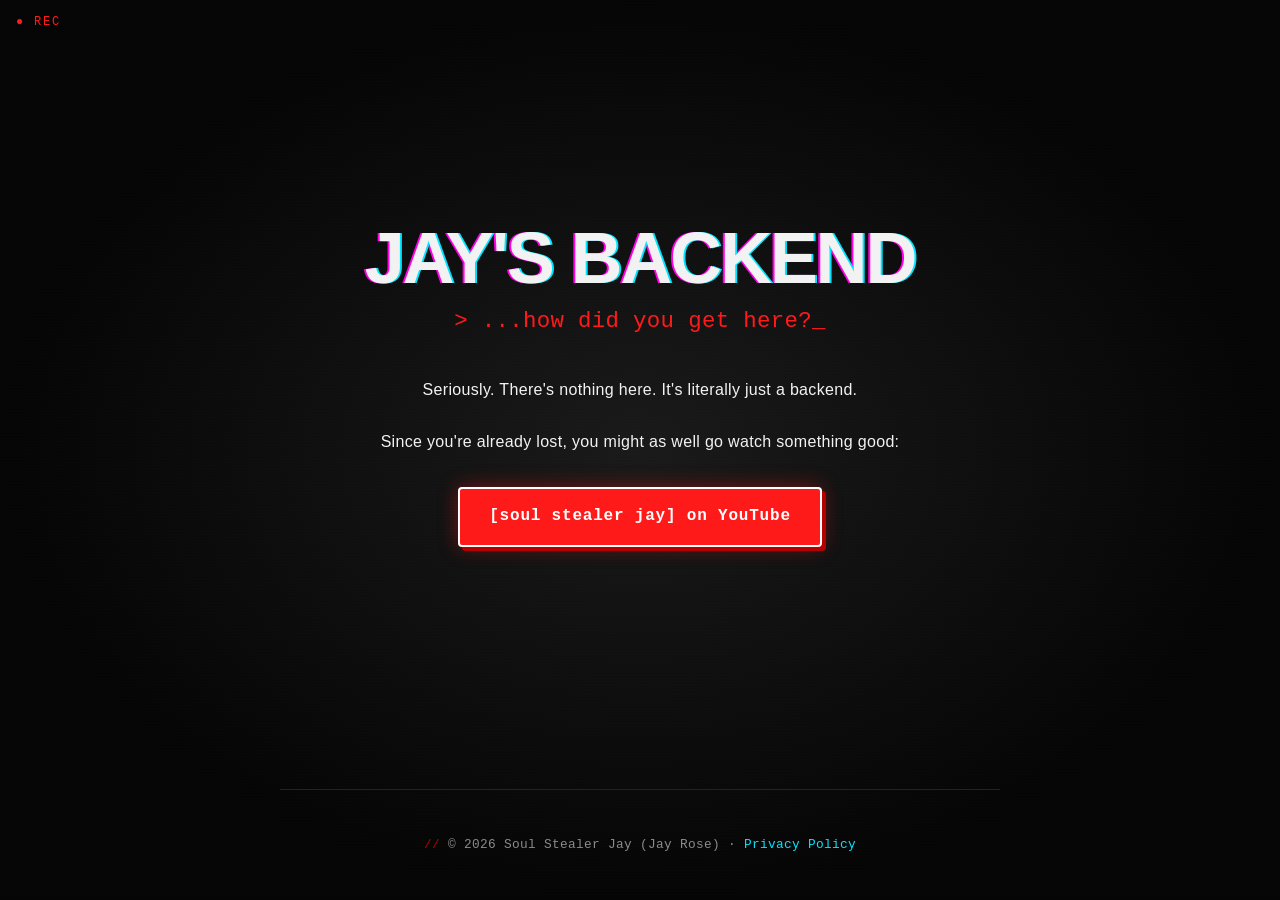
<file: index.html>
<!DOCTYPE html>
<html lang="en">
<head>
  <meta charset="UTF-8">
  <meta name="viewport" content="width=device-width, initial-scale=1.0">
  <title>Jay's Backend</title>
  <meta name="description" content="Jay's backend. It's literally just a backend, nothing special. Soul Stealer Jay (Jay Rose).">
  <meta name="author" content="Soul Stealer Jay">
  <link rel="canonical" href="https://soulstealerjay.fyi/">
  <link rel="stylesheet" href="style.css?v=9">
  <script src="script.js?v=1" defer></script>

  <meta property="og:title" content="Jay's Backend">
  <meta property="og:description" content="It's literally just a backend, nothing special.">
  <meta property="og:url" content="https://soulstealerjay.fyi/">
  <meta property="og:type" content="website">

  <!-- AdSense account meta tag -->
  <meta name="google-adsense-account" content="ca-pub-3928755014861063">

  <!-- AdSense code snippet -->
  <script async src="https://pagead2.googlesyndication.com/pagead/js/adsbygoogle.js?client=ca-pub-3928755014861063"
    crossorigin="anonymous"></script>
</head>
<body>
  <!-- psst. try the Konami code. -->
  <main class="center">
    <h1>Jay's Backend</h1>
    <h2>...how did you get here?</h2>
    <p>Seriously. There's nothing here. It's literally just a backend.</p>
    <p>Since you're already lost, you might as well go watch something good:</p>
    <p><a class="button" href="https://youtube.com/soulstealerjay">[soul stealer jay] on YouTube</a></p>
  </main>

  <footer class="center">
    <p><span id="key">&copy;</span> 2026 Soul Stealer Jay (Jay Rose) · <a href="privacy.html">Privacy Policy</a></p>
  </footer>
</body>
</html>
</file>
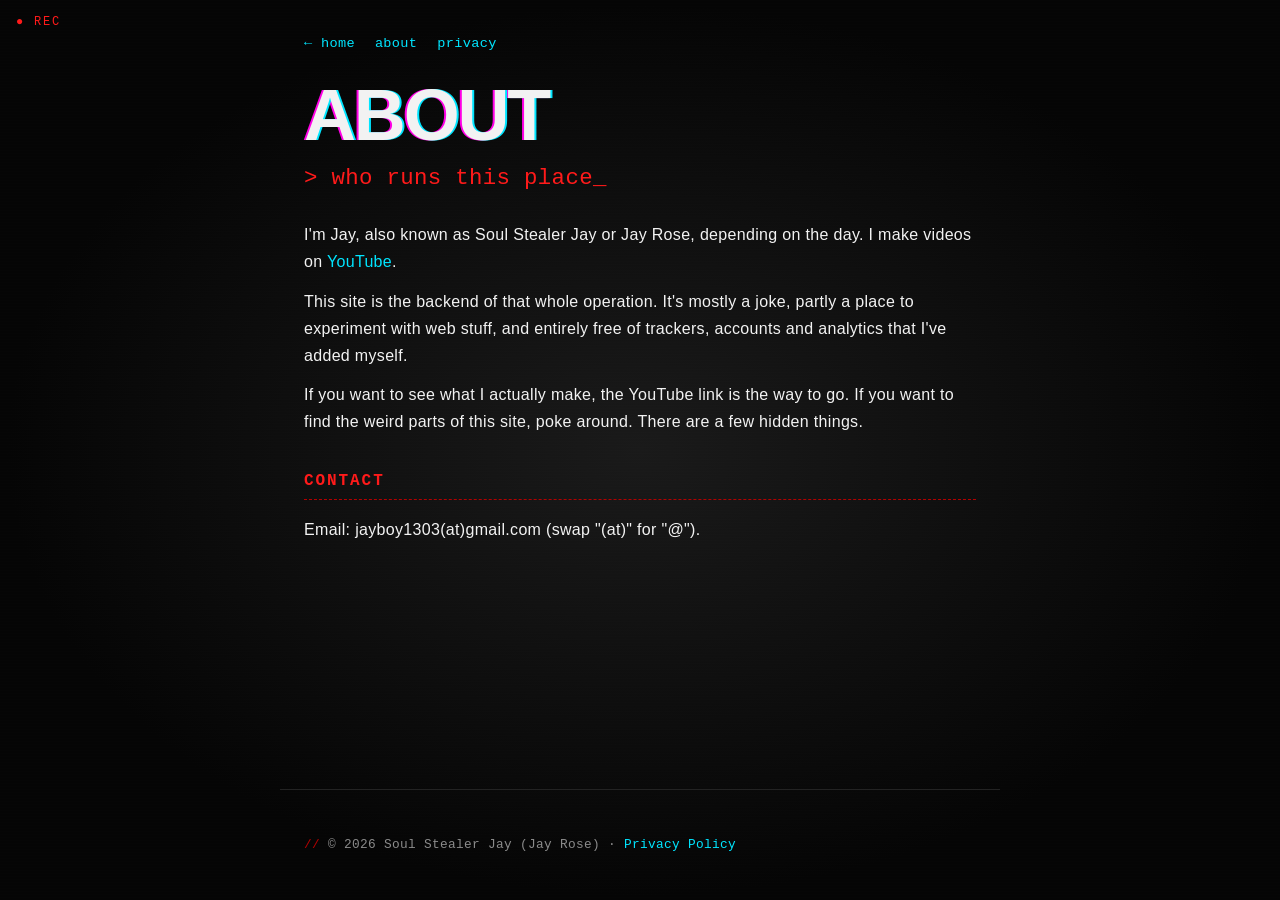
<file: about.html>
<!DOCTYPE html>
<html lang="en">
<head>
  <meta charset="UTF-8">
  <meta name="viewport" content="width=device-width, initial-scale=1.0">
  <title>About | Jay's Backend</title>
  <meta name="description" content="About Soul Stealer Jay (Jay Rose) and the site behind the YouTube channel.">
  <link rel="canonical" href="https://soulstealerjay.fyi/about.html">
  <link rel="stylesheet" href="style.css?v=4">
</head>
<body>
  <main>
    <nav class="page-nav">
      <a href="index.html">&larr; home</a>
      <a href="about.html">about</a>
      <a href="privacy.html">privacy</a>
    </nav>

    <h1>About</h1>
    <h2>who runs this place</h2>

    <p>I'm Jay, also known as Soul Stealer Jay or Jay Rose, depending on the day. I make videos on <a href="https://youtube.com/soulstealerjay">YouTube</a>.</p>
    <p>This site is the backend of that whole operation. It's mostly a joke, partly a place to experiment with web stuff, and entirely free of trackers, accounts and analytics that I've added myself.</p>
    <p>If you want to see what I actually make, the YouTube link is the way to go. If you want to find the weird parts of this site, poke around. There are a few hidden things.</p>

    <h3>Contact</h3>
    <p>Email: jayboy1303(at)gmail.com (swap "(at)" for "@").</p>
  </main>

  <footer>
    <p>&copy; 2026 Soul Stealer Jay (Jay Rose) · <a href="privacy.html">Privacy Policy</a></p>
  </footer>
</body>
</html>
</file>
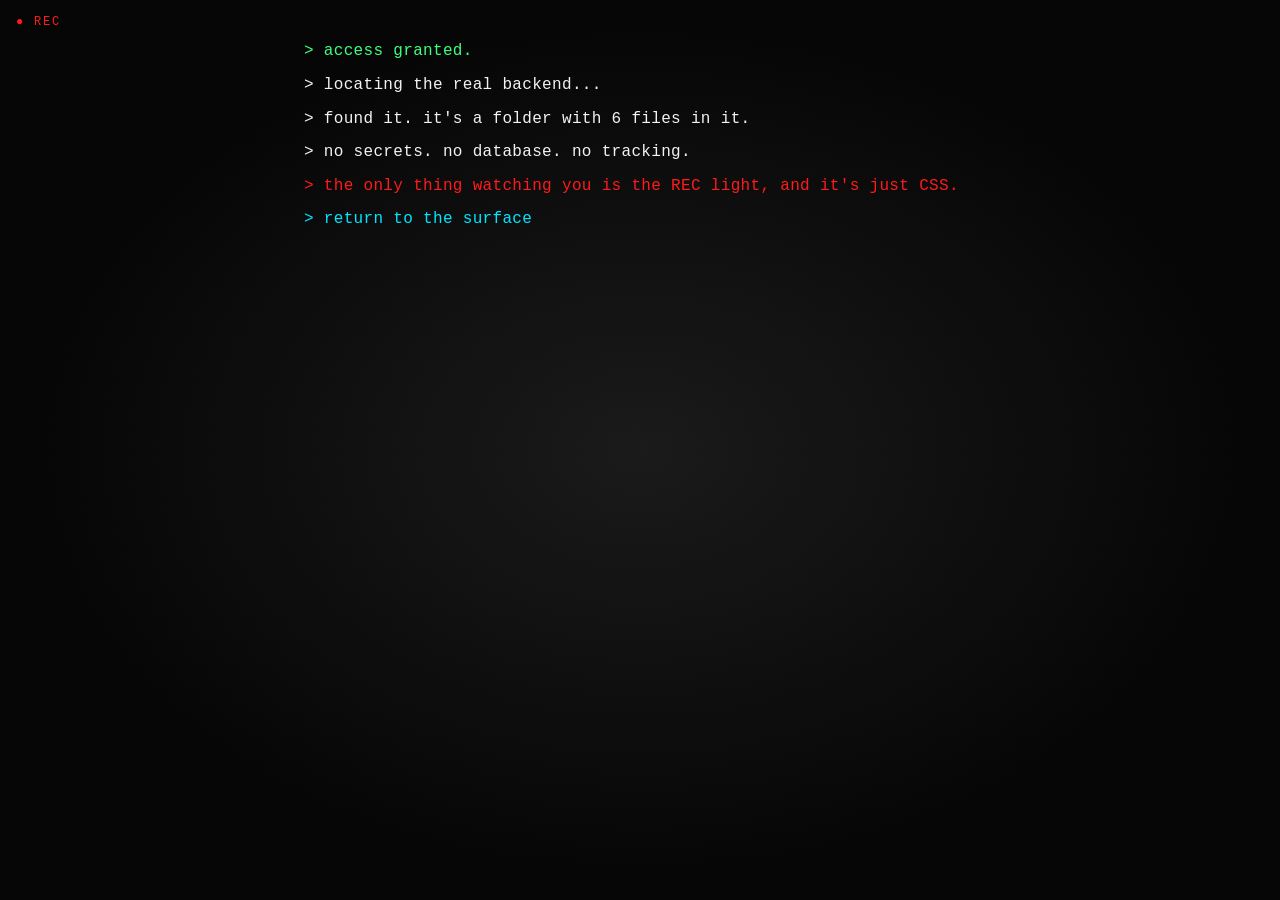
<file: extra.html>
<!DOCTYPE html>
<html lang="en">
<head>
  <meta charset="UTF-8">
  <meta name="viewport" content="width=device-width, initial-scale=1.0">
  <meta name="robots" content="noindex">
  <title>/secret</title>
  <link rel="stylesheet" href="style.css?v=3">
</head>
<body>
  <main class="terminal">
    <p class="ok">&gt; access granted.</p>
    <p>&gt; locating the real backend...</p>
    <p>&gt; found it. it's a folder with 6 files in it.</p>
    <p>&gt; no secrets. no database. no tracking.</p>
    <p class="bad">&gt; the only thing watching you is the REC light, and it's just CSS.</p>
    <p><a href="index.html">&gt; return to the surface</a></p>
  </main>
</body>
</html>
</file>
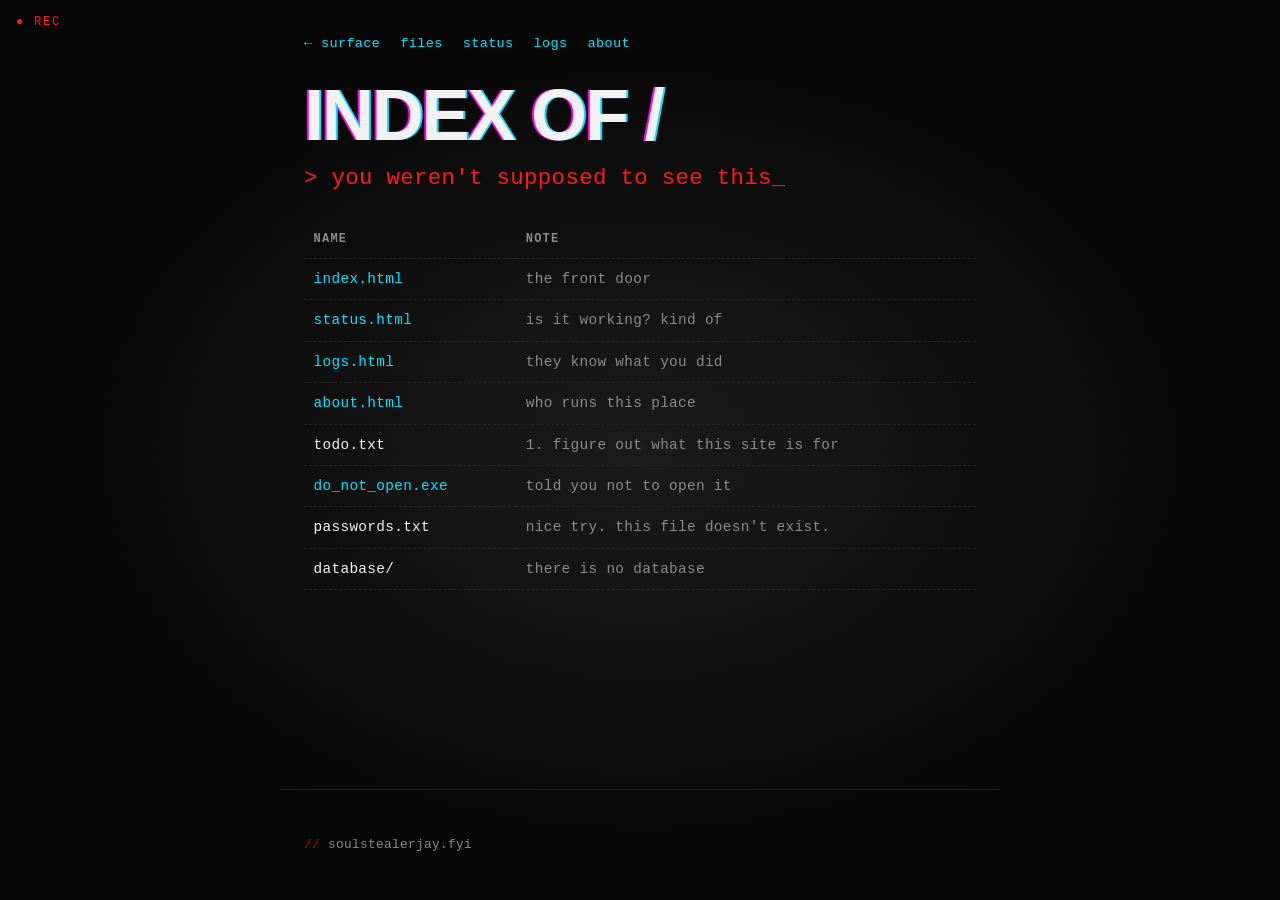
<file: files.html>
<!DOCTYPE html>
<html lang="en">
<head>
  <meta charset="UTF-8">
  <meta name="viewport" content="width=device-width, initial-scale=1.0">
  <meta name="robots" content="noindex">
  <title>Index of / | Jay's Backend</title>
  <link rel="stylesheet" href="style.css?v=8">
</head>
<body>
  <main>
    <nav class="page-nav">
      <a href="index.html">&larr; surface</a>
      <a href="files.html">files</a>
      <a href="status.html">status</a>
      <a href="logs.html">logs</a>
      <a href="about.html">about</a>
    </nav>

    <h1>Index of /</h1>
    <h2>you weren't supposed to see this</h2>

    <table class="listing">
      <tr><th>Name</th><th>Note</th></tr>
      <tr><td><a href="index.html">index.html</a></td><td class="note">the front door</td></tr>
      <tr><td><a href="status.html">status.html</a></td><td class="note">is it working? kind of</td></tr>
      <tr><td><a href="logs.html">logs.html</a></td><td class="note">they know what you did</td></tr>
      <tr><td><a href="about.html">about.html</a></td><td class="note">who runs this place</td></tr>
      <tr><td>todo.txt</td><td class="note">1. figure out what this site is for</td></tr>
      <tr><td><a href="https://matias.ma/nsfw/" target="_blank" rel="noopener noreferrer">do_not_open.exe</a></td><td class="note">told you not to open it</td></tr>
      <tr><td>passwords.txt</td><td class="note">nice try. this file doesn't exist.</td></tr>
      <tr><td>database/</td><td class="note">there is no database</td></tr>
    </table>
  </main>

  <footer>
    <p>soulstealerjay.fyi</p>
  </footer>
</body>
</html>
</file>
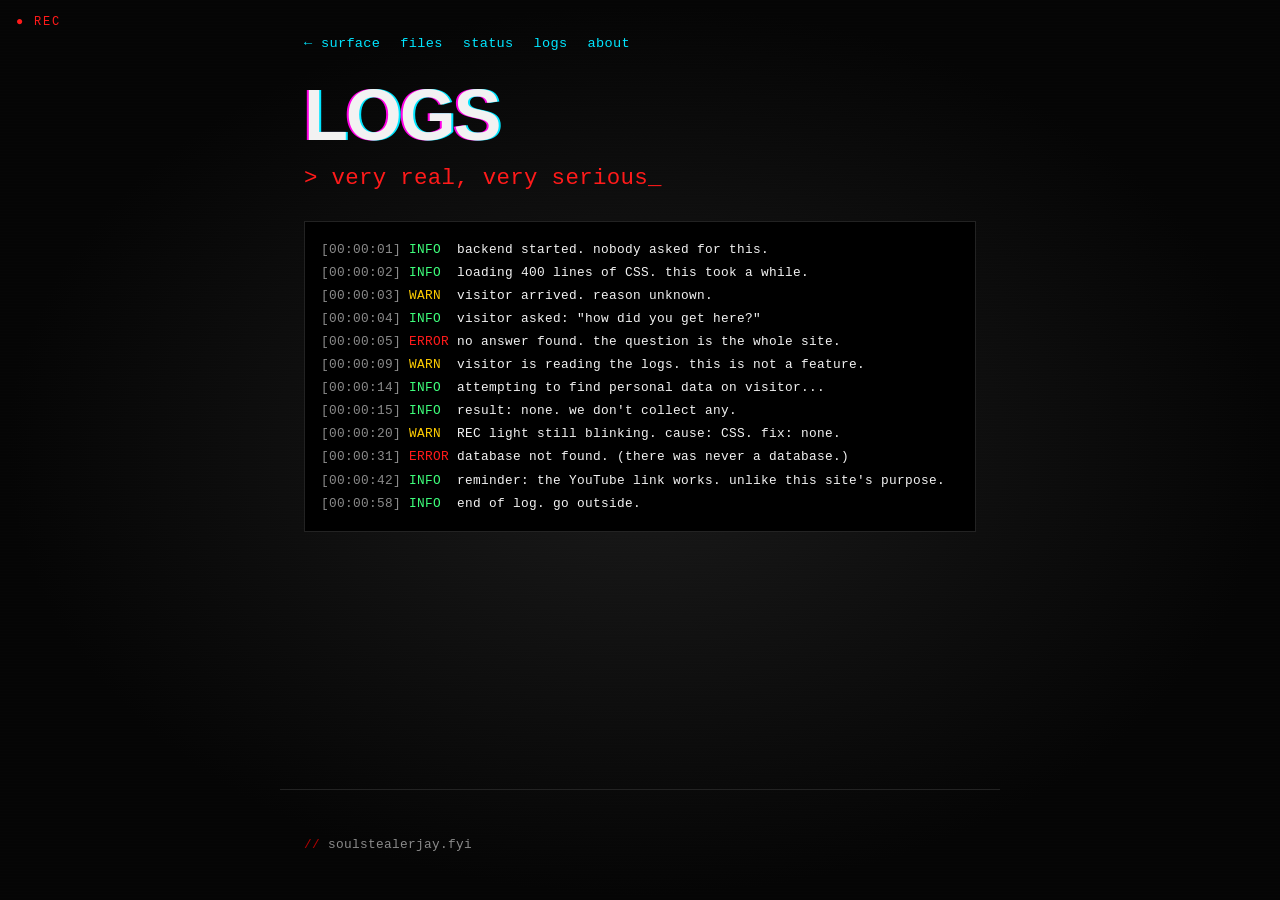
<file: logs.html>
<!DOCTYPE html>
<html lang="en">
<head>
  <meta charset="UTF-8">
  <meta name="viewport" content="width=device-width, initial-scale=1.0">
  <meta name="robots" content="noindex">
  <title>Server Logs | Jay's Backend</title>
  <link rel="stylesheet" href="style.css?v=4">
</head>
<body>
  <main>
    <nav class="page-nav">
      <a href="index.html">&larr; surface</a>
      <a href="files.html">files</a>
      <a href="status.html">status</a>
      <a href="logs.html">logs</a>
      <a href="about.html">about</a>
    </nav>

    <h1>Logs</h1>
    <h2>very real, very serious</h2>

<pre class="log"><span class="t">[00:00:01]</span> <span class="i">INFO </span> backend started. nobody asked for this.
<span class="t">[00:00:02]</span> <span class="i">INFO </span> loading 400 lines of CSS. this took a while.
<span class="t">[00:00:03]</span> <span class="w">WARN </span> visitor arrived. reason unknown.
<span class="t">[00:00:04]</span> <span class="i">INFO </span> visitor asked: "how did you get here?"
<span class="t">[00:00:05]</span> <span class="e">ERROR</span> no answer found. the question is the whole site.
<span class="t">[00:00:09]</span> <span class="w">WARN </span> visitor is reading the logs. this is not a feature.
<span class="t">[00:00:14]</span> <span class="i">INFO </span> attempting to find personal data on visitor...
<span class="t">[00:00:15]</span> <span class="i">INFO </span> result: none. we don't collect any.
<span class="t">[00:00:20]</span> <span class="w">WARN </span> REC light still blinking. cause: CSS. fix: none.
<span class="t">[00:00:31]</span> <span class="e">ERROR</span> database not found. (there was never a database.)
<span class="t">[00:00:42]</span> <span class="i">INFO </span> reminder: the YouTube link works. unlike this site's purpose.
<span class="t">[00:00:58]</span> <span class="i">INFO </span> end of log. go outside.</pre>
  </main>

  <footer>
    <p>soulstealerjay.fyi</p>
  </footer>
</body>
</html>
</file>
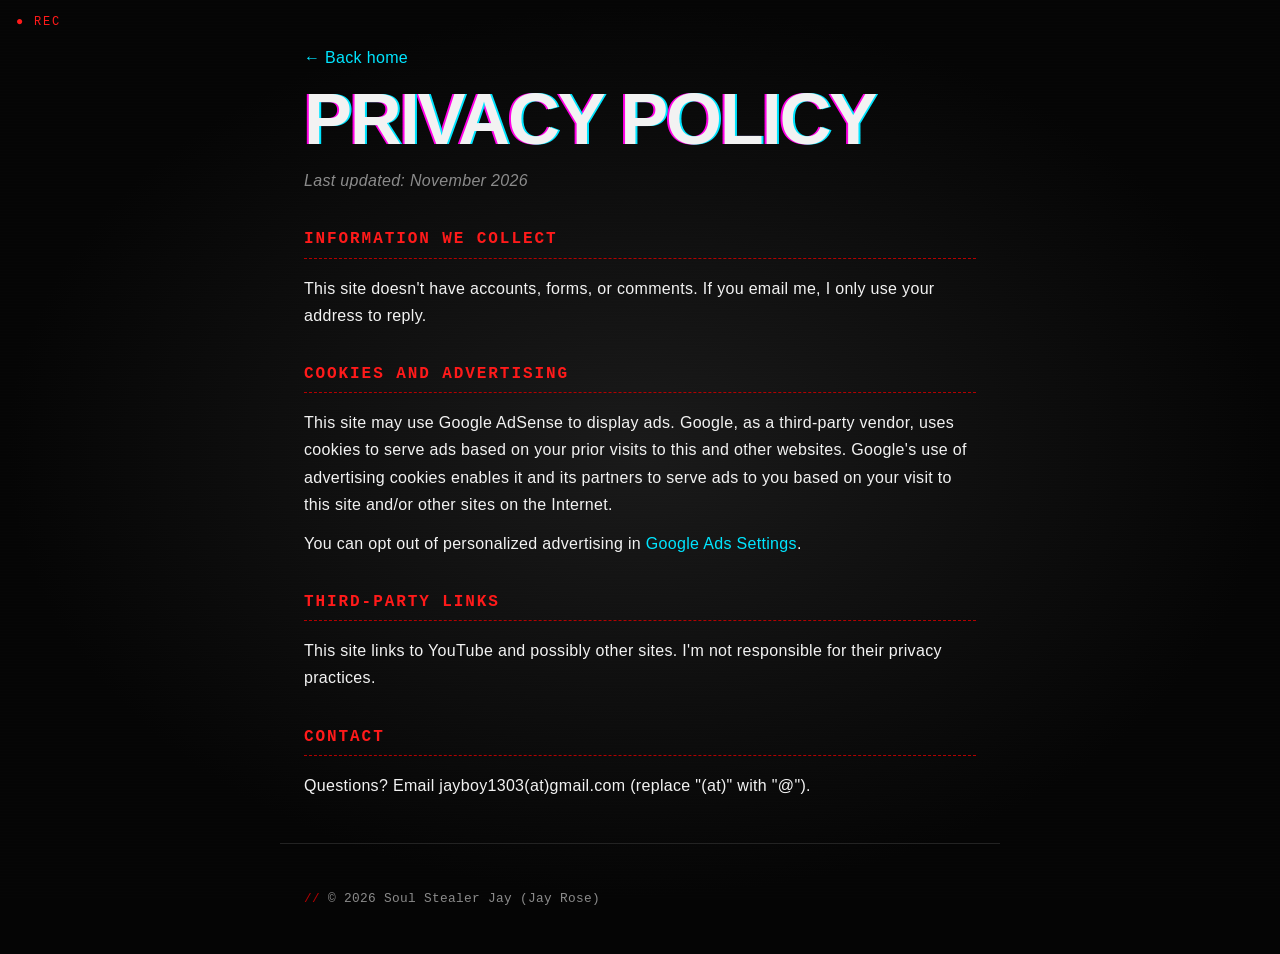
<file: privacy.html>
<!DOCTYPE html>
<html lang="en">
<head>
  <meta charset="UTF-8">
  <meta name="viewport" content="width=device-width, initial-scale=1.0">
  <title>Privacy Policy | Jay's Backend</title>
  <meta name="description" content="Privacy policy for Jay's Backend.">
  <link rel="canonical" href="https://soulstealerjay.fyi/privacy.html">
  <link rel="stylesheet" href="style.css">
  <meta name="google-adsense-account" content="ca-pub-3928755014861063">
  <script async src="https://pagead2.googlesyndication.com/pagead/js/adsbygoogle.js?client=ca-pub-3928755014861063"
    crossorigin="anonymous"></script>
</head>
<body>
  <main>
    <p><a href="index.html">&larr; Back home</a></p>
    <h1>Privacy Policy</h1>
    <p><em>Last updated: November 2026</em></p>

    <h3>Information we collect</h3>
    <p>This site doesn't have accounts, forms, or comments. If you email me, I only use your address to reply.</p>

    <h3>Cookies and advertising</h3>
    <p>This site may use Google AdSense to display ads. Google, as a third-party vendor, uses cookies to serve ads based on your prior visits to this and other websites. Google's use of advertising cookies enables it and its partners to serve ads to you based on your visit to this site and/or other sites on the Internet.</p>
    <p>You can opt out of personalized advertising in <a href="https://www.google.com/settings/ads">Google Ads Settings</a>.</p>

    <h3>Third-party links</h3>
    <p>This site links to YouTube and possibly other sites. I'm not responsible for their privacy practices.</p>

    <h3>Contact</h3>
    <p>Questions? Email jayboy1303(at)gmail.com (replace "(at)" with "@").</p>
  </main>

  <footer>
    <p>&copy; 2026 Soul Stealer Jay (Jay Rose)</p>
  </footer>
</body>
</html>
</file>
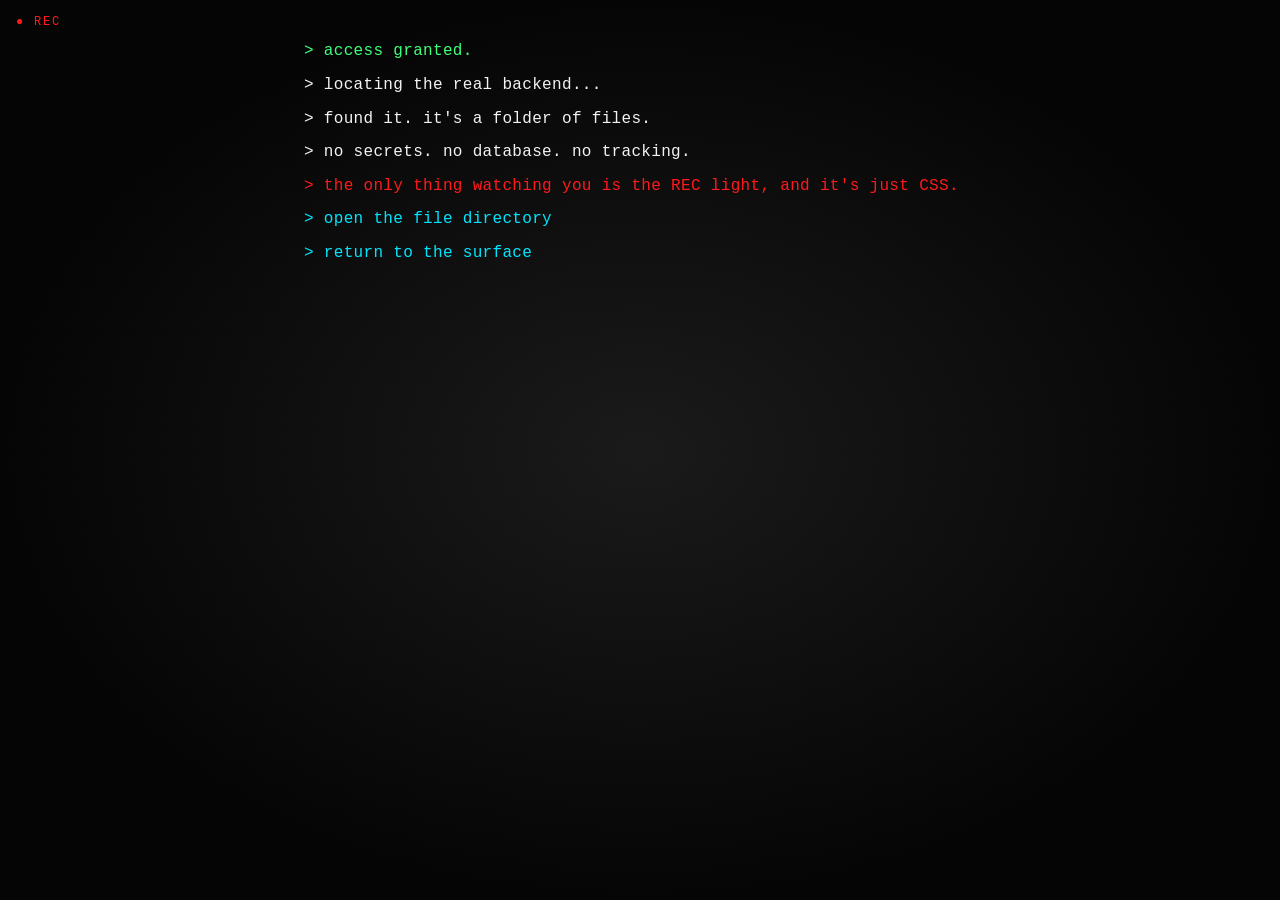
<file: secret.html>
<!DOCTYPE html>
<html lang="en">
<head>
  <meta charset="UTF-8">
  <meta name="viewport" content="width=device-width, initial-scale=1.0">
  <meta name="robots" content="noindex">
  <title>/secret</title>
  <link rel="stylesheet" href="style.css?v=4">
</head>
<body>
  <main class="terminal">
    <p class="ok">&gt; access granted.</p>
    <p>&gt; locating the real backend...</p>
    <p>&gt; found it. it's a folder of files.</p>
    <p>&gt; no secrets. no database. no tracking.</p>
    <p class="bad">&gt; the only thing watching you is the REC light, and it's just CSS.</p>
    <p><a href="files.html">&gt; open the file directory</a></p>
    <p><a href="index.html">&gt; return to the surface</a></p>
  </main>
</body>
</html>
</file>
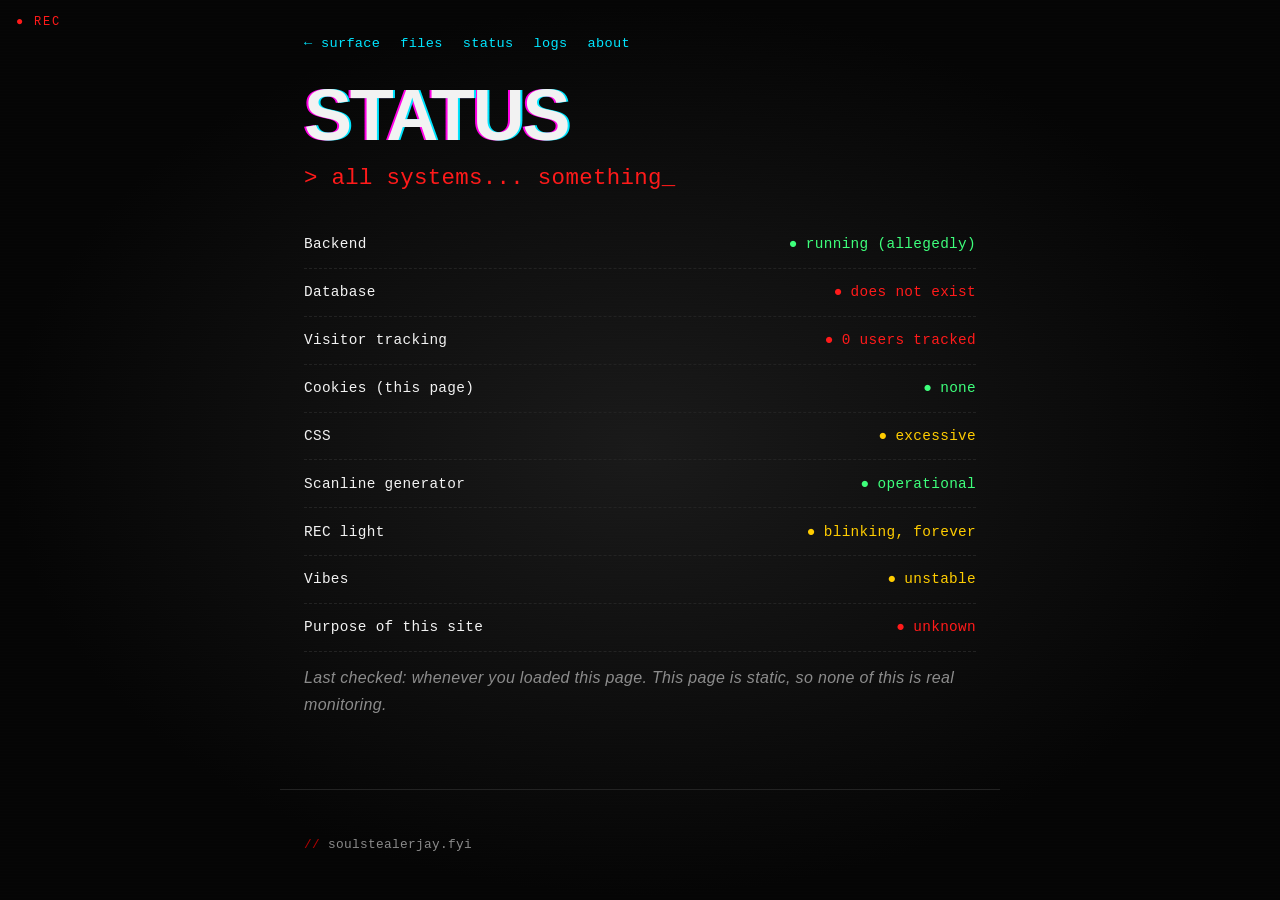
<file: status.html>
<!DOCTYPE html>
<html lang="en">
<head>
  <meta charset="UTF-8">
  <meta name="viewport" content="width=device-width, initial-scale=1.0">
  <meta name="robots" content="noindex">
  <title>System Status | Jay's Backend</title>
  <link rel="stylesheet" href="style.css?v=4">
</head>
<body>
  <main>
    <nav class="page-nav">
      <a href="index.html">&larr; surface</a>
      <a href="files.html">files</a>
      <a href="status.html">status</a>
      <a href="logs.html">logs</a>
      <a href="about.html">about</a>
    </nav>

    <h1>Status</h1>
    <h2>all systems... something</h2>

    <div class="status-row"><span>Backend</span><span class="up dot">running (allegedly)</span></div>
    <div class="status-row"><span>Database</span><span class="down dot">does not exist</span></div>
    <div class="status-row"><span>Visitor tracking</span><span class="down dot">0 users tracked</span></div>
    <div class="status-row"><span>Cookies (this page)</span><span class="up dot">none</span></div>
    <div class="status-row"><span>CSS</span><span class="warn dot">excessive</span></div>
    <div class="status-row"><span>Scanline generator</span><span class="up dot">operational</span></div>
    <div class="status-row"><span>REC light</span><span class="warn dot">blinking, forever</span></div>
    <div class="status-row"><span>Vibes</span><span class="warn dot">unstable</span></div>
    <div class="status-row"><span>Purpose of this site</span><span class="down dot">unknown</span></div>

    <p><em>Last checked: whenever you loaded this page. This page is static, so none of this is real monitoring.</em></p>
  </main>

  <footer>
    <p>soulstealerjay.fyi</p>
  </footer>
</body>
</html>
</file>
<file: style.css>
/* ==========================================================
   JAY'S BACKEND: AN EXTENSIVELY UNNECESSARY STYLESHEET
   ========================================================== */

/* ---------- Variables ---------- */
:root {
  --bg: #050505;
  --fg: #f2f2f2;
  --dim: #8a8a8a;
  --red: #ff1a1a;
  --red-dark: #b30000;
  --cyan: #00e5ff;
  --magenta: #ff00e6;
  --font-main: "Helvetica Neue", Helvetica, Arial, system-ui, sans-serif;
  --font-mono: "Courier New", Courier, monospace;
}

/* ---------- Reset-ish ---------- */
* { box-sizing: border-box; }

html {
  scroll-behavior: smooth;
  background: var(--bg);
}

/* ---------- Body ---------- */
body {
  margin: 0;
  min-height: 100vh;
  display: flex;
  flex-direction: column;
  font-family: var(--font-main);
  line-height: 1.7;
  letter-spacing: 0.02em;
  color: var(--fg);
  background:
    radial-gradient(ellipse at center, #1a1a1a 0%, var(--bg) 70%),
    var(--bg);
  background-attachment: fixed;
  cursor: crosshair;
  overflow-x: hidden;
  animation: crt-flicker 6s infinite;
}

/* ---------- CRT scanlines ---------- */
body::before {
  content: "";
  position: fixed;
  inset: 0;
  pointer-events: none;
  z-index: 9998;
  background: repeating-linear-gradient(
    to bottom,
    rgba(255, 255, 255, 0.03) 0px,
    rgba(255, 255, 255, 0.03) 1px,
    transparent 1px,
    transparent 3px
  );
  mix-blend-mode: overlay;
}

/* ---------- Blinking REC light ---------- */
body::after {
  content: "● REC";
  position: fixed;
  top: 12px;
  left: 16px;
  z-index: 9999;
  font-family: var(--font-mono);
  font-size: 0.75rem;
  letter-spacing: 0.15em;
  color: var(--red);
  pointer-events: none;
  animation: blink 1.2s steps(1) infinite;
}

/* ---------- Layout ---------- */
main, footer {
  width: 100%;
  max-width: 720px;
  margin: 0 auto;
  padding: 2rem 1.5rem;
}

main { flex: 1; }

.center { text-align: center; }

main.center {
  display: flex;
  flex-direction: column;
  justify-content: center;
  align-items: center;
}

/* ---------- Headings ---------- */
h1 {
  margin: 0 0 0.5rem;
  font-size: clamp(2.2rem, 8vw, 4.5rem);
  font-weight: 900;
  text-transform: uppercase;
  letter-spacing: -0.03em;
  line-height: 1;
  color: var(--fg);
  text-shadow:
    2px 0 var(--cyan),
    -2px 0 var(--magenta);
  animation: glitch 3s infinite;
}

h2 {
  margin: 0 0 1.5rem;
  font-family: var(--font-mono);
  font-size: clamp(1rem, 3vw, 1.4rem);
  font-weight: normal;
  color: var(--red);
  animation: neon-pulse 2.5s ease-in-out infinite;
}

h2::before { content: "> "; }
h2::after {
  content: "_";
  animation: blink 1s steps(1) infinite;
}

h3 {
  margin-top: 2rem;
  font-family: var(--font-mono);
  font-size: 1rem;
  text-transform: uppercase;
  letter-spacing: 0.12em;
  color: var(--red);
  border-bottom: 1px dashed var(--red-dark);
  padding-bottom: 0.25rem;
}

/* ---------- Text ---------- */
p { margin: 0.75rem 0; }

em { color: var(--dim); }

strong { color: #fff; }

::selection {
  background: var(--red);
  color: #000;
}

/* ---------- Links ---------- */
a {
  color: var(--cyan);
  text-decoration: none;
  background-image: linear-gradient(var(--cyan), var(--cyan));
  background-size: 0% 1px;
  background-position: 0 100%;
  background-repeat: no-repeat;
  transition: background-size 0.3s ease, color 0.2s ease;
  cursor: pointer;
}

a:hover,
a:focus-visible {
  background-size: 100% 1px;
  color: #fff;
}

a:focus-visible {
  outline: 2px dashed var(--red);
  outline-offset: 4px;
}

/* ---------- The Button ---------- */
.button {
  position: relative;
  display: inline-block;
  overflow: hidden;
  padding: 0.9rem 1.8rem;
  margin-top: 0.5rem;
  font-family: var(--font-mono);
  font-weight: bold;
  font-size: 1rem;
  letter-spacing: 0.05em;
  color: #fff;
  background: var(--red);
  background-image: none;
  border: 2px solid #fff;
  border-radius: 4px;
  box-shadow:
    4px 4px 0 var(--red-dark),
    0 0 20px rgba(255, 26, 26, 0.4);
  transition: transform 0.15s ease, box-shadow 0.15s ease;
}

/* shine sweep */
.button::before {
  content: "";
  position: absolute;
  top: 0;
  left: -75%;
  width: 50%;
  height: 100%;
  background: linear-gradient(
    120deg,
    transparent,
    rgba(255, 255, 255, 0.6),
    transparent
  );
  transform: skewX(-20deg);
}

.button:hover {
  color: #fff;
  transform: translate(-2px, -2px) rotate(-1deg);
  box-shadow:
    6px 6px 0 var(--red-dark),
    0 0 35px rgba(255, 26, 26, 0.8);
  animation: wobble 0.4s ease-in-out;
}

.button:hover::before {
  animation: shine 0.7s ease-in-out;
}

.button:active {
  transform: translate(3px, 3px);
  box-shadow: 1px 1px 0 var(--red-dark);
}

/* ---------- Footer ---------- */
footer {
  font-family: var(--font-mono);
  font-size: 0.8rem;
  color: var(--dim);
  border-top: 1px solid #222;
}

footer p::before { content: "// "; color: var(--red-dark); }

/* ---------- Scrollbar ---------- */
::-webkit-scrollbar { width: 12px; }
::-webkit-scrollbar-track { background: var(--bg); }
::-webkit-scrollbar-thumb {
  background: var(--red-dark);
  border: 2px solid var(--bg);
  border-radius: 6px;
}
::-webkit-scrollbar-thumb:hover { background: var(--red); }

/* ---------- Animations ---------- */
@keyframes blink {
  0%, 49%  { opacity: 1; }
  50%, 100% { opacity: 0; }
}

@keyframes crt-flicker {
  0%, 100% { opacity: 1; }
  92%      { opacity: 1; }
  93%      { opacity: 0.92; }
  94%      { opacity: 1; }
  97%      { opacity: 0.95; }
}

@keyframes neon-pulse {
  0%, 100% { text-shadow: 0 0 4px var(--red), 0 0 10px var(--red-dark); }
  50%      { text-shadow: 0 0 8px var(--red), 0 0 22px var(--red); }
}

@keyframes glitch {
  0%, 90%, 100% {
    transform: translate(0);
    text-shadow: 2px 0 var(--cyan), -2px 0 var(--magenta);
  }
  92% {
    transform: translate(-3px, 1px) skewX(4deg);
    text-shadow: 5px 0 var(--cyan), -5px 0 var(--magenta);
  }
  94% {
    transform: translate(3px, -1px) skewX(-4deg);
    text-shadow: -5px 0 var(--cyan), 5px 0 var(--magenta);
  }
  96% {
    transform: translate(-1px, 2px);
    text-shadow: 3px 2px var(--cyan), -3px -2px var(--magenta);
  }
}

@keyframes shine {
  from { left: -75%; }
  to   { left: 150%; }
}

@keyframes wobble {
  0%, 100% { transform: translate(-2px, -2px) rotate(-1deg); }
  25%      { transform: translate(-2px, -2px) rotate(1.5deg); }
  50%      { transform: translate(-2px, -2px) rotate(-1.5deg); }
  75%      { transform: translate(-2px, -2px) rotate(1deg); }
}

/* ---------- Mobile ---------- */
@media (max-width: 480px) {
  body::after { font-size: 0.65rem; top: 8px; left: 10px; }
  .button { padding: 0.8rem 1.2rem; font-size: 0.9rem; }
}

/* ---------- Respect people who don't want motion ---------- */
@media (prefers-reduced-motion: reduce) {
  *, *::before, *::after {
    animation: none !important;
    transition: none !important;
  }
}
/* ==========================================================
   EASTER EGG STYLES
   ========================================================== */

/* Toast message */
#toast {
  position: fixed;
  bottom: 24px;
  left: 50%;
  z-index: 10000;
  max-width: 90vw;
  padding: 0.7rem 1.2rem;
  font-family: var(--font-mono);
  font-size: 0.85rem;
  color: #fff;
  background: #000;
  border: 1px solid var(--red);
  box-shadow: 0 0 18px rgba(255, 26, 26, 0.5);
  transform: translate(-50%, 150%);
  opacity: 0;
  pointer-events: none;
  transition: transform 0.3s ease, opacity 0.3s ease;
}

#toast.show {
  transform: translate(-50%, 0);
  opacity: 1;
}

/* TV static burst */
#static {
  position: fixed;
  inset: 0;
  z-index: 9997;
  pointer-events: none;
  background:
    repeating-conic-gradient(#fff 0% 25%, #000 0% 50%) 0 0 / 6px 6px;
  opacity: 0.55;
  animation: static-shake 0.15s steps(2) infinite;
}

@keyframes static-shake {
  0%   { background-position: 0 0; }
  25%  { background-position: 3px -2px; }
  50%  { background-position: -4px 3px; }
  75%  { background-position: 2px 4px; }
  100% { background-position: -3px -3px; }
}

/* White mode */
html.inverted {
  filter: invert(1) hue-rotate(180deg);
}

/* The secret © key */
#key {
  cursor: default;
  user-select: none;
}

/* Secret page and 404 */
.terminal {
  font-family: var(--font-mono);
  text-align: left;
}

.terminal p {
  margin: 0.4rem 0;
  opacity: 0;
  animation: type-in 0.4s ease forwards;
}

.terminal p:nth-child(1) { animation-delay: 0.3s; }
.terminal p:nth-child(2) { animation-delay: 1.2s; }
.terminal p:nth-child(3) { animation-delay: 2.1s; }
.terminal p:nth-child(4) { animation-delay: 3.0s; }
.terminal p:nth-child(5) { animation-delay: 3.9s; }
.terminal p:nth-child(6) { animation-delay: 4.8s; }

.terminal .ok  { color: #3dff7a; }
.terminal .bad { color: var(--red); }

@keyframes type-in {
  from { opacity: 0; transform: translateX(-8px); }
  to   { opacity: 1; transform: translateX(0); }
}
/* ==========================================================
   EXTRA PAGES
   ========================================================== */

.page-nav {
  display: flex;
  flex-wrap: wrap;
  gap: 0.25rem 1.25rem;
  margin-bottom: 1.5rem;
  font-family: var(--font-mono);
  font-size: 0.85rem;
}

.listing {
  width: 100%;
  border-collapse: collapse;
  font-family: var(--font-mono);
  font-size: 0.9rem;
}

.listing th,
.listing td {
  padding: 0.5rem 0.6rem;
  text-align: left;
  border-bottom: 1px dashed #222;
}

.listing th {
  color: var(--dim);
  text-transform: uppercase;
  font-size: 0.75rem;
  letter-spacing: 0.1em;
}

.listing .note { color: var(--dim); }

.status-row {
  display: flex;
  justify-content: space-between;
  gap: 1rem;
  padding: 0.7rem 0;
  border-bottom: 1px dashed #222;
  font-family: var(--font-mono);
  font-size: 0.9rem;
}

.dot::before { content: "●"; margin-right: 0.5rem; }
.up   { color: #3dff7a; }
.warn { color: #ffcc00; }
.down { color: var(--red); }

.log {
  margin: 1rem 0;
  padding: 1rem;
  overflow-x: auto;
  white-space: pre-wrap;
  text-align: left;
  font-family: var(--font-mono);
  font-size: 0.8rem;
  line-height: 1.8;
  background: #000;
  border: 1px solid #222;
}

.log .t { color: var(--dim); }
.log .i { color: #3dff7a; }
.log .w { color: #ffcc00; }
.log .e { color: var(--red); }

.terminal p:nth-child(7) { animation-delay: 5.7s; }
</file>
